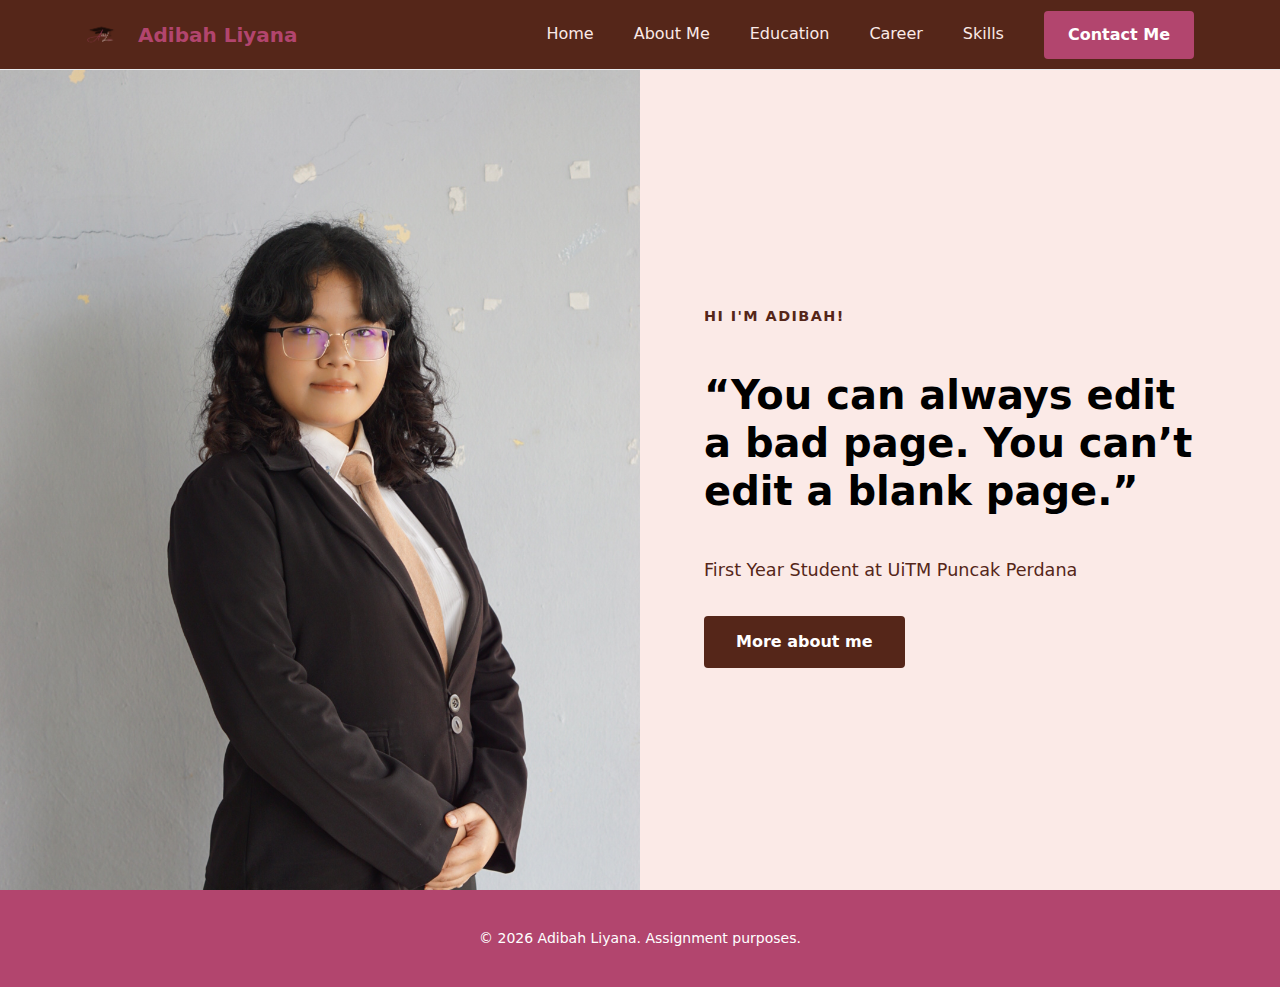
<file: index.html>
<!DOCTYPE html>
<html lang="en">
<head>
    <meta charset="UTF-8">
    <meta name="viewport" content="width=device-width, initial-scale=1.0">
    <title>Resume</title>
    <link rel="shortcut icon" href="picture/logo.png" type="image/x-icon">
    <link rel="stylesheet" type="text/css" href="style.css">
    <link rel="stylesheet" type="text/css" href="heroimage.css">
</head>
<body>

    <header class="navbar" role="banner">
        <div class="navbar__container">
            <a style="color: #B2456E;" href="index.html" class="navbar__brand">
                <img src="picture/logo.png" alt="Logo" class="navbar__logo">
                Adibah Liyana
            </a>
            
            <button class="navbar__toggle" 
                    id="navbarToggle" 
                    aria-label="Toggle navigation" 
                    aria-controls="navbarMenu" 
                    aria-expanded="false">
                <span class="bar"></span>
                <span class="bar"></span>
                <span class="bar"></span>
            </button>
            
            <nav id="navbarMenu" class="navbar__menu" role="navigation" aria-labelledby="navbarToggle">
                <ul class="navbar__list">
                    <li class="navbar__item"><a href="index.html" class="navbar__link">Home</a></li>
                    <li class="navbar__item"><a href="aboutme.html" class="navbar__link">About Me</a></li>
                    <li class="navbar__item"><a href="education.html" class="navbar__link">Education</a></li>
                    <li class="navbar__item"><a href="career.html" class="navbar__link">Career</a></li>
                    <li class="navbar__item"><a href="skills.html" class="navbar__link">Skills</a></li>
                    <li class="navbar__item navbar__item--cta">
                        <a href="contactme.html" class="navbar__link navbar__link--cta">Contact Me</a>
                    </li>
                </ul>
            </nav>
        </div>
    </header>

    <!--hero section-->
    <section class="split-bio-hero">
        <div class="split-bio-hero-image" role="img" aria-label="A professional headshot of Adibah Liyana.">
            <!-- Background image is set in CSS -->
        </div>
        <div class="split-bio-hero-content">
            <p class="split-bio-hero-greeting">HI I'M ADIBAH!</p>
            <h1 class="split-bio-hero-title">“You can always edit a bad page. You can’t edit a blank page.”</h1>
            <p class="split-bio-hero-bio">
                First Year Student at UiTM Puncak Perdana
            </p>
            <a href="aboutme.html" role="button" class="split-bio-hero-cta">More about me</a>
        </div>
    </section>

    <main>
        <div class="footer-form__bottom">
            <p>&copy; 2026 Adibah Liyana. Assignment purposes.</p>
        </div>
    </main>

    <script>
        document.addEventListener('DOMContentLoaded', function () {
            const navbarToggle = document.getElementById('navbarToggle');
            const navbarMenu = document.getElementById('navbarMenu');

            if (navbarToggle && navbarMenu) {
                navbarToggle.addEventListener('click', function () {
                    navbarToggle.classList.toggle('is-active');
                    navbarMenu.classList.toggle('is-active');

                    const isExpanded = navbarToggle.getAttribute('aria-expanded') === 'true';
                    navbarToggle.setAttribute('aria-expanded', !isExpanded);
                });
            }
        });
    </script>
</body>
</html>
</file>
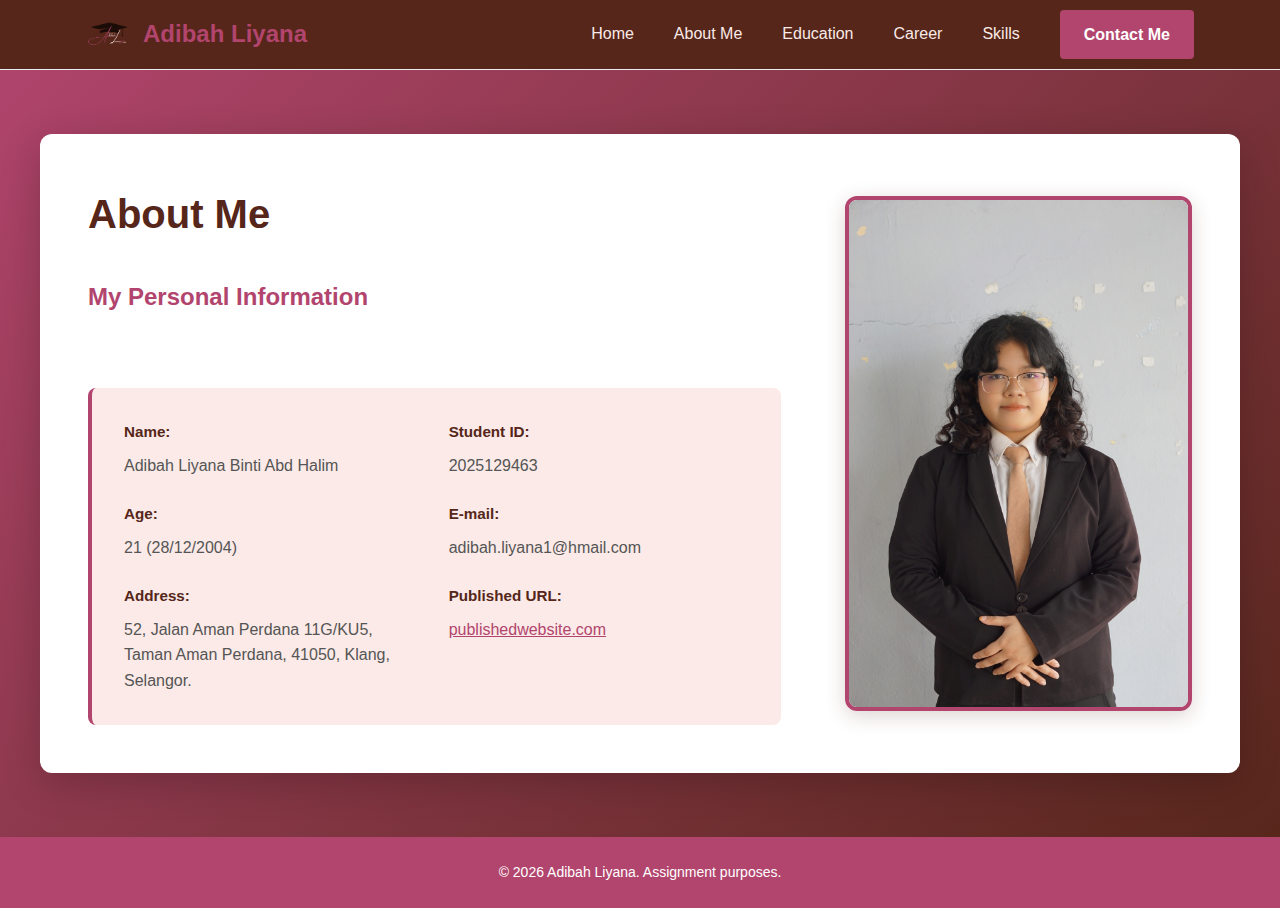
<file: aboutme.html>
<!DOCTYPE html>
<html lang="en">
<head>
    <meta charset="UTF-8">
    <meta name="viewport" content="width=device-width, initial-scale=1.0">
    <title>About Me - Adibah Liyana</title>
    <link rel="shortcut icon" href="picture/logo.png" type="image/x-icon">
    <link rel="stylesheet" type="text/css" href="style.css">
    <link rel="stylesheet" type="text/css" href="aboutme.css">
</head>
<body>

    <header class="navbar" role="banner">
        <div class="navbar__container">
            <a style="color: #B2456E;" href="index.html" class="navbar__brand">
                <img src="picture/logo.png" alt="Logo" class="navbar__logo">
                Adibah Liyana
            </a>
            
            <button class="navbar__toggle" 
                    id="navbarToggle" 
                    aria-label="Toggle navigation" 
                    aria-controls="navbarMenu" 
                    aria-expanded="false">
                <span class="bar"></span>
                <span class="bar"></span>
                <span class="bar"></span>
            </button>
            
            <nav id="navbarMenu" class="navbar__menu" role="navigation" aria-labelledby="navbarToggle">
                <ul class="navbar__list">
                    <li class="navbar__item"><a href="index.html" class="navbar__link">Home</a></li>
                    <li class="navbar__item"><a href="aboutme.html" class="navbar__link">About Me</a></li>
                    <li class="navbar__item"><a href="education.html" class="navbar__link">Education</a></li>
                    <li class="navbar__item"><a href="career.html" class="navbar__link">Career</a></li>
                    <li class="navbar__item"><a href="skills.html" class="navbar__link">Skills</a></li>
                    <li class="navbar__item navbar__item--cta">
                        <a href="contactme.html" class="navbar__link navbar__link--cta">Contact Me</a>
                    </li>
                </ul>
            </nav>
        </div>
    </header>

    <main class="about-section">
        <div class="about-container">
            <div class="about-content">
                <h1 class="about-title">About Me</h1>
                <h2 class="about-subtitle">My Personal Information</h2>

                <div class="about-info-grid">
                    <div class="info-item">
                        <span class="info-label">Name:</span>
                        <span class="info-value">Adibah Liyana Binti Abd Halim</span>
                    </div>
                    <div class="info-item">
                        <span class="info-label">Student ID:</span>
                        <span class="info-value">2025129463</span>
                    </div>
                    <div class="info-item">
                        <span class="info-label">Age:</span>
                        <span class="info-value">21 (28/12/2004)</span>
                    </div>
                    <div class="info-item">
                        <span class="info-label">E-mail:</span>
                        <span class="info-value">adibah.liyana1@hmail.com</span>
                    </div>
                    <div class="info-item">
                        <span class="info-label">Address:</span>
                        <span class="info-value">52, Jalan Aman Perdana 11G/KU5, Taman Aman Perdana, 41050, Klang, Selangor.</span>
                    </div>
                    <div class="info-item">
                        <span class="info-label">Published URL:</span>
                        <span class="info-value"><a href="https://dibdibdeeb.github.io/Resume-IMS458/index.html" target="_blank">publishedwebsite.com</a></span>
                    </div>
                </div>
            </div>

            <div class="about-image">
                <img src="picture/profile_2.JPG" alt="Adibah Liyana">
            </div>
        </div>
    </main>

    <footer>
        <div class="footer-form__bottom">
            <p>&copy; 2026 Adibah Liyana. Assignment purposes.</p>
        </div>
    </footer>

    <script>
        document.addEventListener('DOMContentLoaded', function () {
            const navbarToggle = document.getElementById('navbarToggle');
            const navbarMenu = document.getElementById('navbarMenu');

            if (navbarToggle && navbarMenu) {
                navbarToggle.addEventListener('click', function () {
                    navbarToggle.classList.toggle('is-active');
                    navbarMenu.classList.toggle('is-active');

                    const isExpanded = navbarToggle.getAttribute('aria-expanded') === 'true';
                    navbarToggle.setAttribute('aria-expanded', !isExpanded);
                });
            }
        });
    </script>
</body>

</html>
</file>
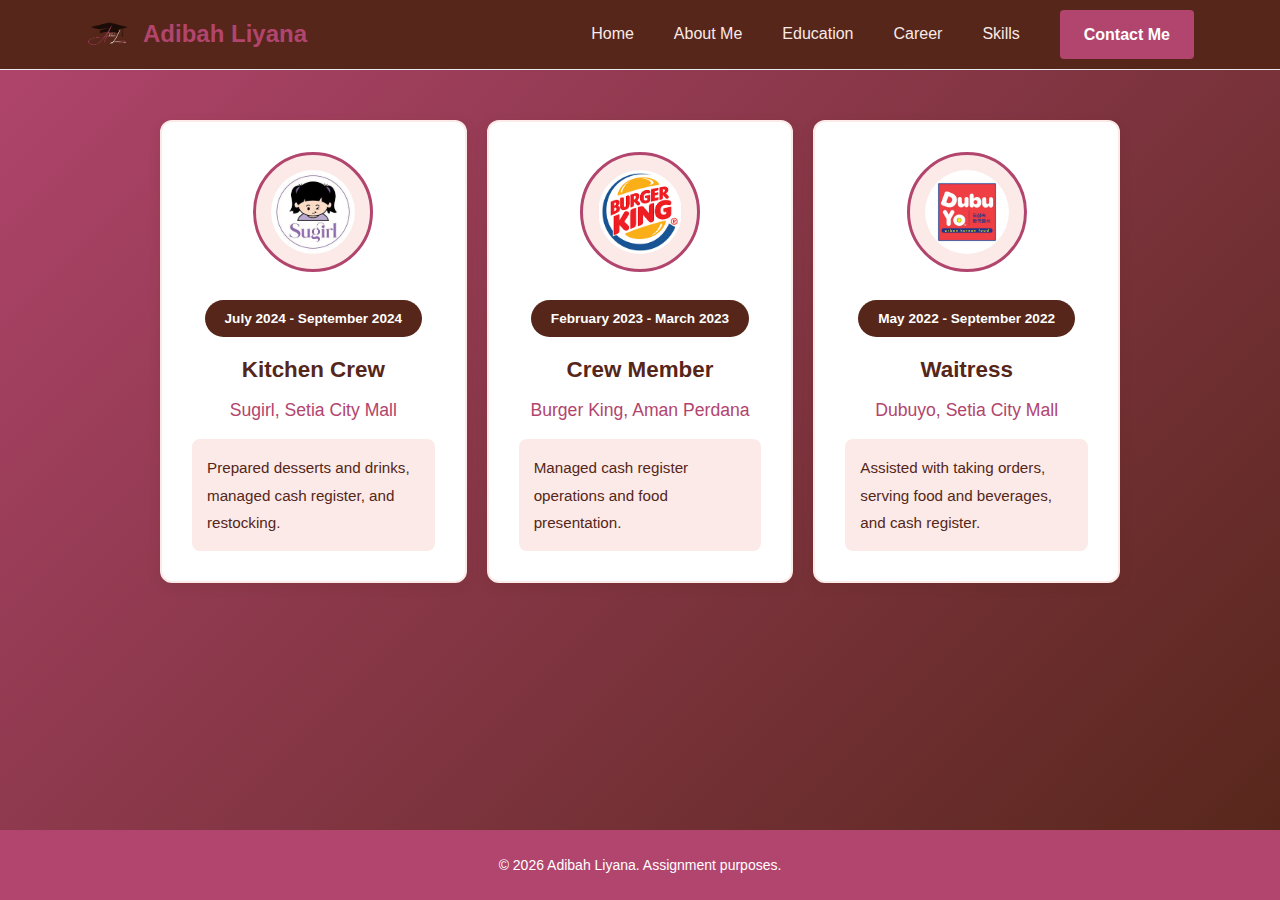
<file: career.html>
<!DOCTYPE html>
<html lang="en">
<head>
    <meta charset="UTF-8">
    <meta name="viewport" content="width=device-width, initial-scale=1.0">
    <title>About Me - Adibah Liyana</title>
    <link rel="shortcut icon" href="picture/logo.png" type="image/x-icon">
    <link rel="stylesheet" type="text/css" href="style.css">
    <link rel="stylesheet" type="text/css" href="aboutme.css">
</head>
<body>

    <header class="navbar" role="banner">
        <div class="navbar__container">
            <a style="color: #B2456E;" href="index.html" class="navbar__brand">
                <img src="picture/logo.png" alt="Logo" class="navbar__logo">
                Adibah Liyana
            </a>

            <button class="navbar__toggle" 
                    id="navbarToggle" 
                    aria-label="Toggle navigation" 
                    aria-controls="navbarMenu" 
                    aria-expanded="false">
                <span class="bar"></span>
                <span class="bar"></span>
                <span class="bar"></span>
            </button>
            
            <nav id="navbarMenu" class="navbar__menu" role="navigation" aria-labelledby="navbarToggle">
                <ul class="navbar__list">
                 <li class="navbar__item"><p><a href="index.html" class="navbar__link">Home</a></p></li>
                    <li class="navbar__item"><p><a href="aboutme.html" class="navbar__link">About Me</a></p></li>
                    <li class="navbar__item"><a href="education.html" class="navbar__link">Education</a></li>
                    <li class="navbar__item"><a href="career.html" class="navbar__link">Career</a></li>
                    <li class="navbar__item"><a href="skills.html" class="navbar__link">Skills</a></li>
                    <li class="navbar__item navbar__item--cta">
                        <a href="contactme.html" class="navbar__link navbar__link--cta">Contact Me</a>
                    </li>
                </ul>
            </nav>
        </div>
    </header>

     <link rel="stylesheet" href="career.css">
</head>

    <div class="resume-container">

        <!-- Work Experience Cards -->
        <div class="experience-grid">
            <div class="experience-card">
                <img src="picture/sugirl.jpg" alt="Sugirl Logo" class="company-logo">
                <div class="date">July 2024 - September 2024</div>
                <h3 class="position">Kitchen Crew</h3>
                <p class="company">Sugirl, Setia City Mall</p>
                <div class="job-scope">
                    Prepared desserts and drinks, managed cash register, and restocking.
                </div>
            </div>

            <div class="experience-card">
                <img src="picture/burger king.png" alt="Burger King Logo" class="company-logo">
                <div class="date">February 2023 - March 2023</div>
                <h3 class="position">Crew Member</h3>
                <p class="company">Burger King, Aman Perdana</p>
                <div class="job-scope">
                    Managed cash register operations and food presentation.
                </div>
            </div>

            <div class="experience-card">
                <img src="picture/dubuyo.jpg" alt="Dubuyo Logo" class="company-logo">
                <div class="date">May 2022 - September 2022</div>
                <h3 class="position">Waitress</h3>
                <p class="company">Dubuyo, Setia City Mall</p>
                <div class="job-scope">
                    Assisted with taking orders, serving food and beverages, and cash register.
                </div>
            </div>
        </div>
    </div>
    
    <footer>
        <div class="footer-form__bottom">
            <p>&copy; 2026 Adibah Liyana. Assignment purposes.</p>
        </div>
    </footer>

    <script>
        document.addEventListener('DOMContentLoaded', function () {
            const navbarToggle = document.getElementById('navbarToggle');
            const navbarMenu = document.getElementById('navbarMenu');

            if (navbarToggle && navbarMenu) {
                navbarToggle.addEventListener('click', function () {
                    navbarToggle.classList.toggle('is-active');
                    navbarMenu.classList.toggle('is-active');

                    const isExpanded = navbarToggle.getAttribute('aria-expanded') === 'true';
                    navbarToggle.setAttribute('aria-expanded', !isExpanded);
                });
            }
        });
    </script>
</body>
</html>
</file>
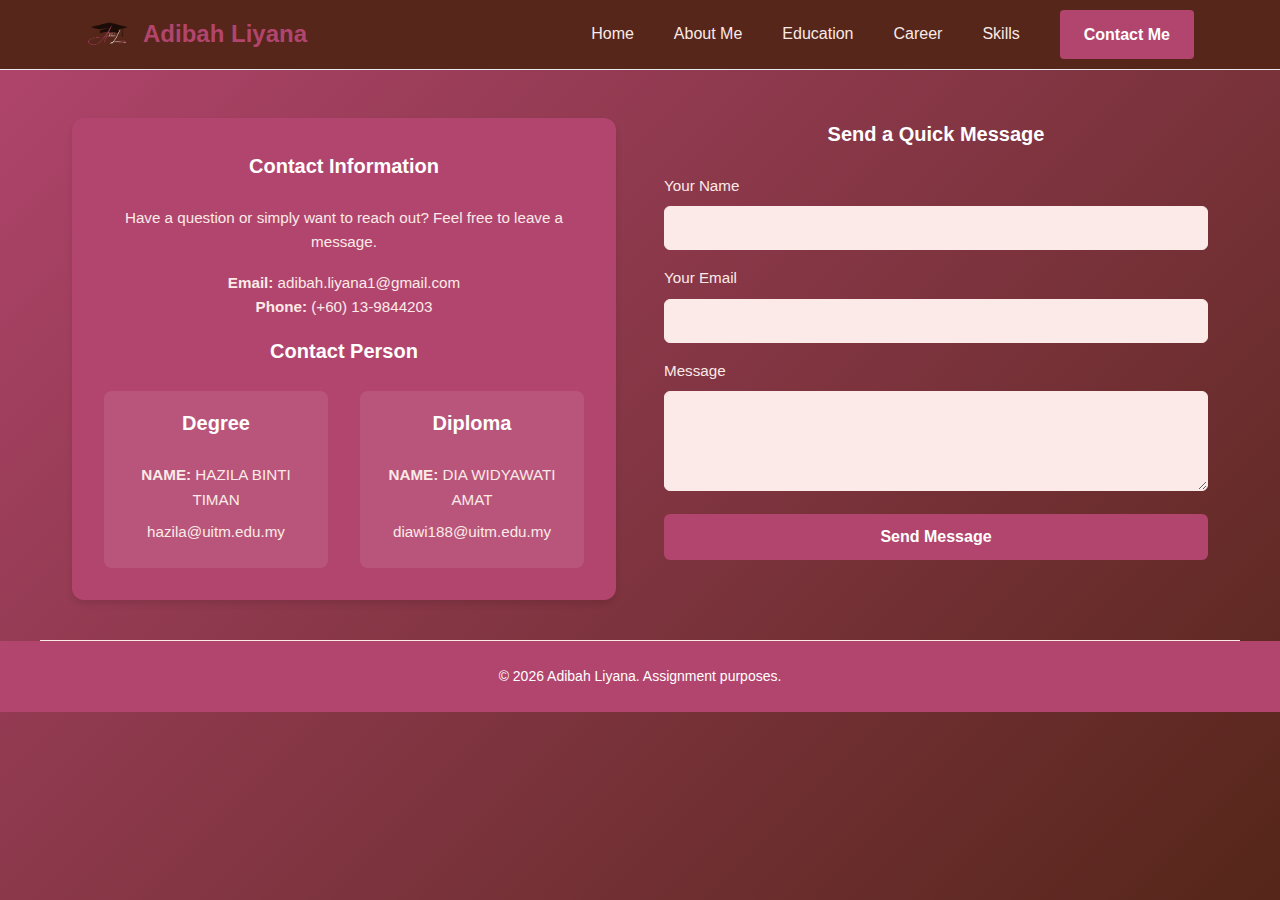
<file: contactme.html>
<!DOCTYPE html>
<html lang="en">
<head>
    <meta charset="UTF-8">
    <meta name="viewport" content="width=device-width, initial-scale=1.0">
    <title>About Me - Adibah Liyana</title>
    <link rel="shortcut icon" href="picture/logo.png" type="image/x-icon">
    <link rel="stylesheet" type="text/css" href="style.css">
    <link rel="stylesheet" type="text/css" href="aboutme.css">
</head>
<body>

    <header class="navbar" role="banner">
        <div class="navbar__container">
            <a style="color: #B2456E;" href="index.html" class="navbar__brand">
                <img src="picture/logo.png" alt="Logo" class="navbar__logo">
                Adibah Liyana
            </a>
            
            <button class="navbar__toggle" 
                    id="navbarToggle" 
                    aria-label="Toggle navigation" 
                    aria-controls="navbarMenu" 
                    aria-expanded="false">
                <span class="bar"></span>
                <span class="bar"></span>
                <span class="bar"></span>
            </button>
            
            <nav id="navbarMenu" class="navbar__menu" role="navigation" aria-labelledby="navbarToggle">
                <ul class="navbar__list">
                   <li class="navbar__item"><p><a href="index.html" class="navbar__link">Home</a></p></li>
                    <li class="navbar__item"><p><a href="aboutme.html" class="navbar__link">About Me</a></p></li>
                    <li class="navbar__item"><a href="education.html" class="navbar__link">Education</a></li>
                    <li class="navbar__item"><a href="career.html" class="navbar__link">Career</a></li>
                    <li class="navbar__item"><a href="skills.html" class="navbar__link">Skills</a></li>
                    <li class="navbar__item navbar__item--cta">
                        <a href="contactme.html" class="navbar__link navbar__link--cta">Contact Me</a>
                    </li>
                </ul>
            </nav>
        </div>
    </header>


    <head>
<link rel="stylesheet" type="text/css" href="contactme.css">
</head>
    <body>

   <footer class="footer-form" role="contentinfo">
    <div class="container">
        <div class="footer-form__main">
            <div class="footer-form__info">
                <h3>Contact Information</h3>
                <p>
                    Have a question or simply want to reach out? Feel free to leave a message.
                </p>
                <p>
                    <strong>Email:</strong> <a href="mailto:adibah.liyana1@gmail.com">adibah.liyana1@gmail.com</a><br>
                    <strong>Phone:</strong> <a href="tel:+60139844203">(+60) 13-9844203</a>
                </p>
                
                <h3>Contact Person</h3>
                <div class="footer-form__contact-person">
                    <div class="contact-item">
                        <h3>Degree</h3>
                        <p><strong>NAME:</strong> HAZILA BINTI TIMAN</p>
                        <p>hazila@uitm.edu.my</p> 
                    </div>
                    <div class="contact-item">
                        <h3>Diploma</h3>
                        <p><strong>NAME:</strong> DIA WIDYAWATI AMAT</p>
                        <p>diawi188@uitm.edu.my</p>
                    </div>
                </div>
            </div>
              
            <div class="footer-form__form-section">
                <h3>Send a Quick Message</h3>
                <form class="footer-form__form" action="#" method="POST">
                    <div class="form-group">
                        <label for="footer-name">Your Name</label>
                        <input type="text" id="footer-name" name="name" class="form-control" required>
                    </div>
                    <div class="form-group">
                        <label for="footer-email">Your Email</label>
                        <input type="email" id="footer-email" name="email" class="form-control" required>
                    </div>
                    <div class="form-group">
                        <label for="footer-message">Message</label>
                        <textarea id="footer-message" name="message" class="form-control" required></textarea>
                    </div>
                    <button type="submit" class="footer-form__submit-button">Send Message</button>
                </form>
            </div>
        </div>
        
        <footer>
        <div class="footer-form__bottom">
            <p>&copy; 2026 Adibah Liyana. Assignment purposes.</p>
        </div>
    </footer>

 <script>
        // A small, accessible script to toggle the mobile menu.
        document.addEventListener('DOMContentLoaded', function () {
            const navbarToggle = document.getElementById('navbarToggle');
            const navbarMenu = document.getElementById('navbarMenu');

            if (navbarToggle && navbarMenu) {
                navbarToggle.addEventListener('click', function () {
                    // Toggle the .is-active class on both the toggle and the menu
                    navbarToggle.classList.toggle('is-active');
                    navbarMenu.classList.toggle('is-active');

                    // Update the aria-expanded attribute
                    const isExpanded = navbarToggle.getAttribute('aria-expanded') === 'true';
                    navbarToggle.setAttribute('aria-expanded', !isExpanded);
                });
            }
        });
    </script>

</body>
</html>
</file>
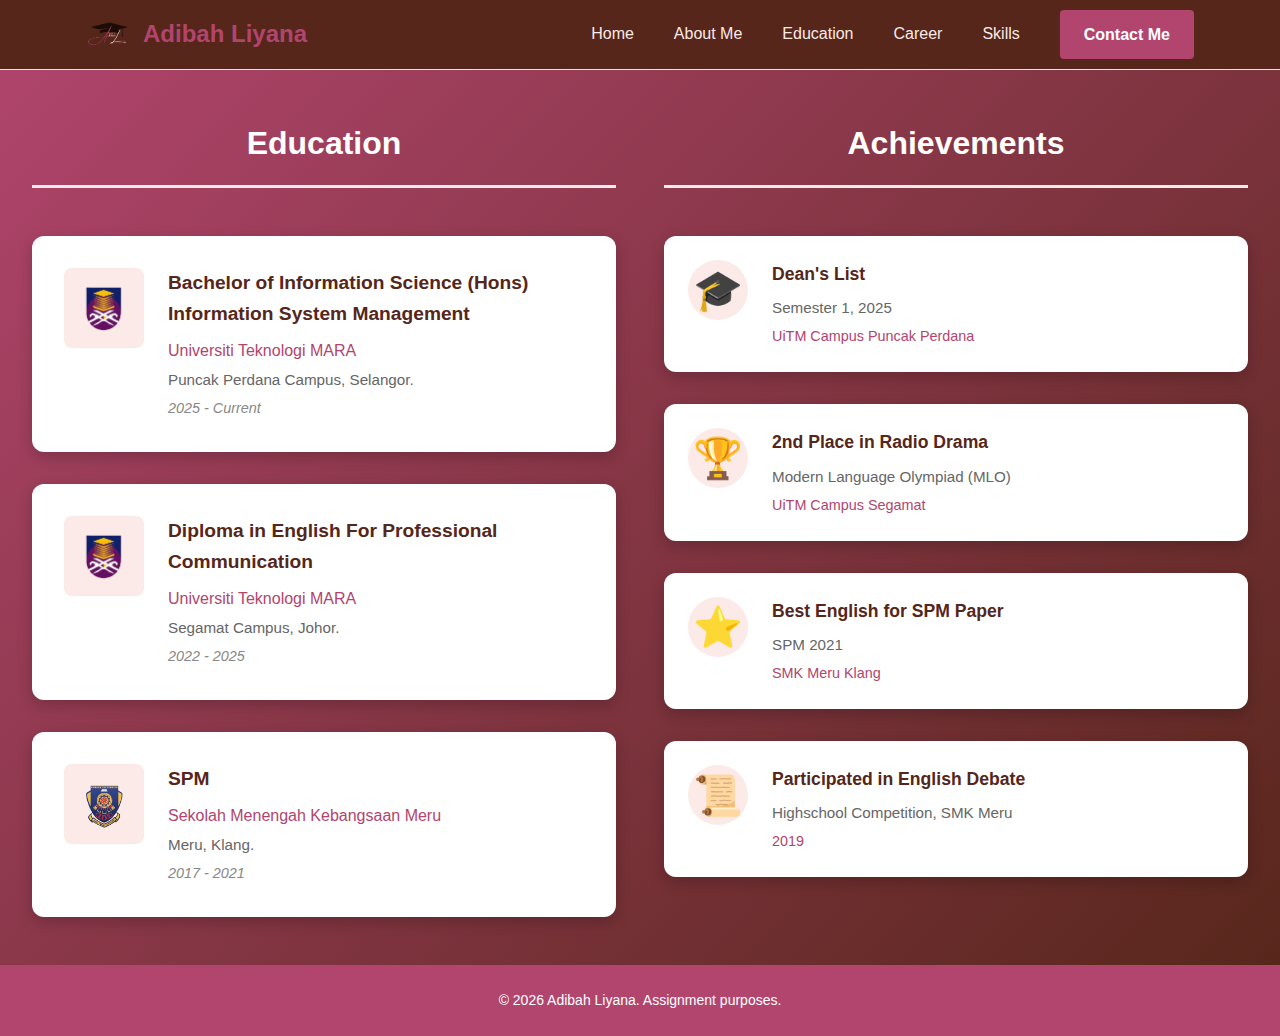
<file: education.html>
<!DOCTYPE html>
<html lang="en">
<head>
    <meta charset="UTF-8">
    <meta name="viewport" content="width=device-width, initial-scale=1.0">
    <title>Education - Adibah Liyana</title>
    <link rel="shortcut icon" href="picture/logo.png" type="image/x-icon">
    <link rel="stylesheet" type="text/css" href="style.css">
    <link rel="stylesheet" type="text/css" href="education.css">
</head>
<body>

    <header class="navbar" role="banner">
        <div class="navbar__container">
            <a style="color: #B2456E;" href="index.html" class="navbar__brand">
                <img src="picture/logo.png" alt="Logo" class="navbar__logo">
                Adibah Liyana
            </a>
            
            <button class="navbar__toggle" 
                    id="navbarToggle" 
                    aria-label="Toggle navigation" 
                    aria-controls="navbarMenu" 
                    aria-expanded="false">
                <span class="bar"></span>
                <span class="bar"></span>
                <span class="bar"></span>
            </button>
            
            <nav id="navbarMenu" class="navbar__menu" role="navigation" aria-labelledby="navbarToggle">
                <ul class="navbar__list">
                    <li class="navbar__item"><a href="index.html" class="navbar__link">Home</a></li>
                    <li class="navbar__item"><a href="aboutme.html" class="navbar__link">About Me</a></li>
                    <li class="navbar__item"><a href="education.html" class="navbar__link">Education</a></li>
                    <li class="navbar__item"><a href="career.html" class="navbar__link">Career</a></li>
                    <li class="navbar__item"><a href="skills.html" class="navbar__link">Skills</a></li>
                    <li class="navbar__item navbar__item--cta">
                        <a href="contactme.html" class="navbar__link navbar__link--cta">Contact Me</a>
                    </li>
                </ul>
            </nav>
        </div>
    </header>

    <main class="education-section">
        <div class="education-container">
            <div class="education-column">
                <h2 class="section-title">Education</h2>
                
                <div class="education-card">
                    <div class="edu-logo">
                        <img src="picture/uitm.png" alt="UiTM Logo">
                    </div>
                    <div class="edu-content">
                        <h3 class="edu-title">Bachelor of Information Science (Hons) Information System Management</h3>
                        <p class="edu-institution">Universiti Teknologi MARA</p>
                        <p class="edu-location">Puncak Perdana Campus, Selangor.</p>
                        <p class="edu-year">2025 - Current</p>
                    </div>
                </div>

                <div class="education-card">
                    <div class="edu-logo">
                        <img src="picture/uitm.png" alt="Kawangan Johor Logo">
                    </div>
                    <div class="edu-content">
                        <h3 class="edu-title">Diploma in English For Professional Communication</h3>
                        <p class="edu-institution">Universiti Teknologi MARA</p>
                        <p class="edu-location"> Segamat Campus, Johor.</p>
                        <p class="edu-year">2022 - 2025</p>
                    </div>
                </div>

                <div class="education-card">
                    <div class="edu-logo">
                        <img src="picture/smk meru.png" alt="School Logo">
                    </div>
                    <div class="edu-content">
                        <h3 class="edu-title">SPM</h3>
                        <p class="edu-institution">Sekolah Menengah Kebangsaan Meru</p>
                        <p class="edu-location">Meru, Klang.</p>
                        <p class="edu-year">2017 - 2021</p>
                    </div>
                </div>
            </div>

            <div class="achievements-column">
                <h2 class="section-title">Achievements</h2>
                
                <div class="achievement-card">
                    <div class="achievement-icon">🎓</div>
                    <div class="achievement-content">
                        <h3 class="achievement-title">Dean's List</h3>
                        <p class="achievement-desc">Semester 1, 2025</p>
                        <p class="achievement-institution">UiTM Campus Puncak Perdana</p>
                    </div>
                </div>

                <div class="achievement-card">
                    <div class="achievement-icon">🏆</div>
                    <div class="achievement-content">
                        <h3 class="achievement-title">2nd Place in Radio Drama</h3>
                        <p class="achievement-desc">Modern Language Olympiad (MLO)</p>
                        <p class="achievement-institution">UiTM Campus Segamat</p>
                    </div>
                </div>

                <div class="achievement-card">
                    <div class="achievement-icon">⭐</div>
                    <div class="achievement-content">
                        <h3 class="achievement-title">Best English for SPM Paper</h3>
                        <p class="achievement-desc">SPM 2021</p>
                        <p class="achievement-institution">SMK Meru Klang</p>
                    </div>
                </div>

                <div class="achievement-card">
                    <div class="achievement-icon">📜</div>
                    <div class="achievement-content">
                        <h3 class="achievement-title">Participated in English Debate</h3>
                        <p class="achievement-desc">Highschool Competition, SMK Meru</p>
                        <p class="achievement-institution">2019</p>
                    </div>
                </div>
            </div>
        </div>
    </main>

    <footer>
        <div class="footer-form__bottom">
            <p>&copy; 2026 Adibah Liyana. Assignment purposes.</p>
        </div>
    </footer>

    <script>
        document.addEventListener('DOMContentLoaded', function () {
            const navbarToggle = document.getElementById('navbarToggle');
            const navbarMenu = document.getElementById('navbarMenu');

            if (navbarToggle && navbarMenu) {
                navbarToggle.addEventListener('click', function () {
                    navbarToggle.classList.toggle('is-active');
                    navbarMenu.classList.toggle('is-active');

                    const isExpanded = navbarToggle.getAttribute('aria-expanded') === 'true';
                    navbarToggle.setAttribute('aria-expanded', !isExpanded);
                });
            }
        });
    </script>
</body>
</html>
</file>
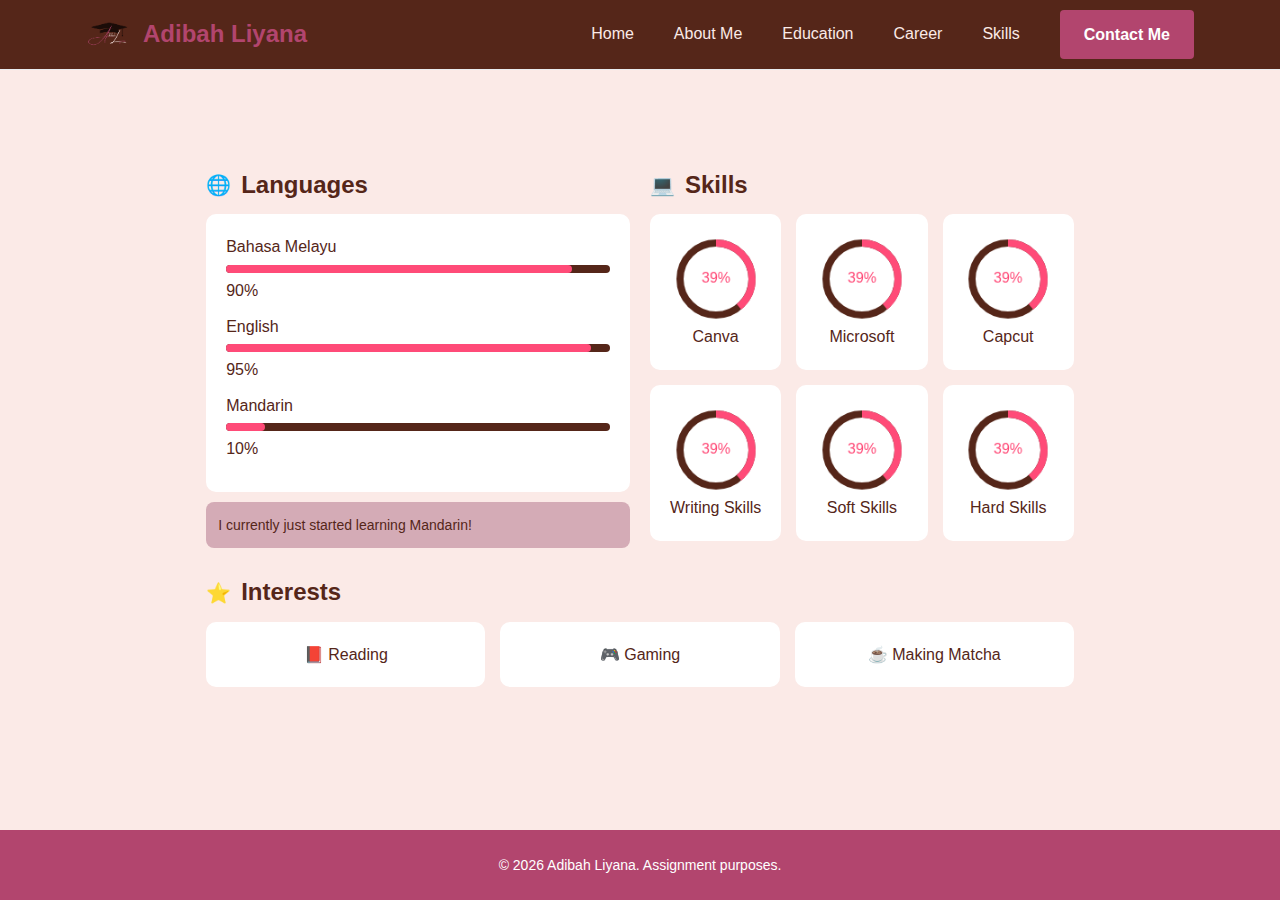
<file: skills.html>
<!DOCTYPE html>
<html lang="en">
<head>
    <meta charset="UTF-8">
    <meta name="viewport" content="width=device-width, initial-scale=1.0">
    <title>About Me - Adibah Liyana</title>
    <link rel="shortcut icon" href="picture/logo.png" type="image/x-icon">
    <link rel="stylesheet" type="text/css" href="style.css">
    <link rel="stylesheet" type="text/css" href="aboutme.css">
</head>
<body>

    <header class="navbar" role="banner">
        <div class="navbar__container">
            <a style="color: #B2456E;" href="index.html" class="navbar__brand">
                <img src="picture/logo.png" alt="Logo" class="navbar__logo">
                Adibah Liyana
            </a>

            <button class="navbar__toggle" 
                    id="navbarToggle" 
                    aria-label="Toggle navigation" 
                    aria-controls="navbarMenu" 
                    aria-expanded="false">
                <span class="bar"></span>
                <span class="bar"></span>
                <span class="bar"></span>
            </button>
            
            <nav id="navbarMenu" class="navbar__menu" role="navigation" aria-labelledby="navbarToggle">
                <ul class="navbar__list">
                    <li class="navbar__item"><p><a href="index.html" class="navbar__link">Home</a></p></li>
                    <li class="navbar__item"><p><a href="aboutme.html" class="navbar__link">About Me</a></p></li>
                    <li class="navbar__item"><a href="education.html" class="navbar__link">Education</a></li>
                    <li class="navbar__item"><a href="career.html" class="navbar__link">Career</a></li>
                    <li class="navbar__item"><a href="skills.html" class="navbar__link">Skills</a></li>
                    <li class="navbar__item navbar__item--cta">
                        <a href="contactme.html" class="navbar__link navbar__link--cta">Contact Me</a>
                    </li>
                </ul>
            </nav>
        </div>
    </header>
 

  <link rel="stylesheet" href="skill.css">



<section class="dashboard">

  <!-- TWO COLUMN WRAPPER -->
  <div class="grid-two">

    <!-- LANGUAGES (LEFT) -->
    <div>
      <div class="section-header">
        <span class="icon">🌐</span>
        <h2>Languages</h2>
      </div>

      <div class="card">
        <div class="bar"><span>Bahasa Melayu</span><div class="track"><div class="fill" style="width:90%"></div></div><p>90%</p></div>
        <div class="bar"><span>English</span><div class="track"><div class="fill" style="width:95%"></div></div><p>95%</p></div>
        <div class="bar"><span>Mandarin</span><div class="track"><div class="fill" style="width:10%"></div></div><p>10%</p></div>
      </div>

      <div class="note">I currently just started learning Mandarin!</div>
    </div>

    <!-- SOFTWARE (RIGHT) -->
    <div>
      <div class="section-header">
        <span class="icon">💻</span>
        <h2>Skills</h2>
      </div>

      <div class="software-grid">
        <div class="soft" data-info="Creating poster and designs"><canvas data-percent="80"></canvas><p>Canva</p></div>
        <div class="soft" data-info="Word, Excel, Powerpoint"><canvas data-percent="70"></canvas><p>Microsoft</p></div>
        <div class="soft" data-info="Editing Videos"><canvas data-percent="50"></canvas><p>Capcut</p></div>
        <div class="soft" data-info="Research, E-mail, etc."><canvas data-percent="65"></canvas><p>Writing Skills</p></div>
        <div class="soft" data-info="Organisation, Teamwork, Decision- making"><canvas data-percent="60"></canvas><p>Soft Skills</p></div>
        <div class="soft" data-info="Presentation, Designing, Software Knowledge"><canvas data-percent="50"></canvas><p>Hard Skills</p></div>
      </div>
    </div>
  </div>

  <!-- INTERESTS -->
  <div class="section-header">
    <span class="icon">⭐</span>
    <h2>Interests</h2>
  </div>

  <div class="interest-grid">
    <div>📕 Reading</div>
    <div>🎮 Gaming</div>
    <div>☕ Making Matcha</div>
  </div>

 
<script src="skill.js"></script>

</section>

   <footer>
        <div class="footer-form__bottom">
            <p>&copy; 2026 Adibah Liyana. Assignment purposes.</p>
        </div>
    </footer>

    <script>
        // A small, accessible script to toggle the mobile menu.
        document.addEventListener('DOMContentLoaded', function () {
            const navbarToggle = document.getElementById('navbarToggle');
            const navbarMenu = document.getElementById('navbarMenu');

            if (navbarToggle && navbarMenu) {
                navbarToggle.addEventListener('click', function () {
                    // Toggle the .is-active class on both the toggle and the menu
                    navbarToggle.classList.toggle('is-active');
                    navbarMenu.classList.toggle('is-active');

                    // Update the aria-expanded attribute
                    const isExpanded = navbarToggle.getAttribute('aria-expanded') === 'true';
                    navbarToggle.setAttribute('aria-expanded', !isExpanded);
                });
            }
        });
    </script>
    </body>

</html>
</file>
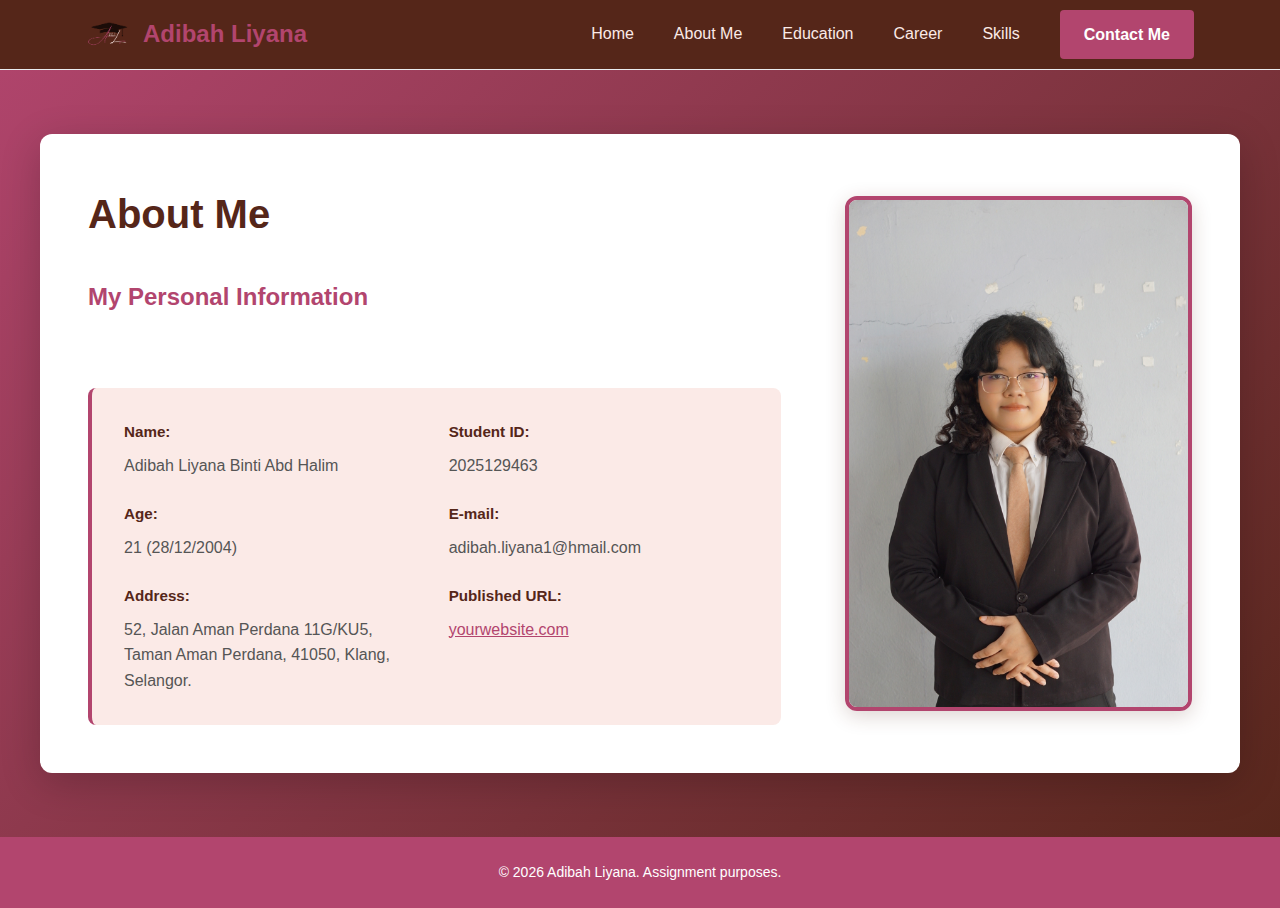
<file: E RESUME/aboutme.html>
<!DOCTYPE html>
<html lang="en">
<head>
    <meta charset="UTF-8">
    <meta name="viewport" content="width=device-width, initial-scale=1.0">
    <title>About Me - Adibah Liyana</title>
    <link rel="shortcut icon" href="picture/logo.png" type="image/x-icon">
    <link rel="stylesheet" type="text/css" href="style.css">
    <link rel="stylesheet" type="text/css" href="aboutme.css">
</head>
<body>

    <header class="navbar" role="banner">
        <div class="navbar__container">
            <a style="color: #B2456E;" href="index.html" class="navbar__brand">
                <img src="picture/logo.png" alt="Logo" class="navbar__logo">
                Adibah Liyana
            </a>
            
            <button class="navbar__toggle" 
                    id="navbarToggle" 
                    aria-label="Toggle navigation" 
                    aria-controls="navbarMenu" 
                    aria-expanded="false">
                <span class="bar"></span>
                <span class="bar"></span>
                <span class="bar"></span>
            </button>
            
            <nav id="navbarMenu" class="navbar__menu" role="navigation" aria-labelledby="navbarToggle">
                <ul class="navbar__list">
                    <li class="navbar__item"><a href="index.html" class="navbar__link">Home</a></li>
                    <li class="navbar__item"><a href="aboutme.html" class="navbar__link">About Me</a></li>
                    <li class="navbar__item"><a href="education.html" class="navbar__link">Education</a></li>
                    <li class="navbar__item"><a href="career.html" class="navbar__link">Career</a></li>
                    <li class="navbar__item"><a href="skills.html" class="navbar__link">Skills</a></li>
                    <li class="navbar__item navbar__item--cta">
                        <a href="contactme.html" class="navbar__link navbar__link--cta">Contact Me</a>
                    </li>
                </ul>
            </nav>
        </div>
    </header>

    <main class="about-section">
        <div class="about-container">
            <div class="about-content">
                <h1 class="about-title">About Me</h1>
                <h2 class="about-subtitle">My Personal Information</h2>

                <div class="about-info-grid">
                    <div class="info-item">
                        <span class="info-label">Name:</span>
                        <span class="info-value">Adibah Liyana Binti Abd Halim</span>
                    </div>
                    <div class="info-item">
                        <span class="info-label">Student ID:</span>
                        <span class="info-value">2025129463</span>
                    </div>
                    <div class="info-item">
                        <span class="info-label">Age:</span>
                        <span class="info-value">21 (28/12/2004)</span>
                    </div>
                    <div class="info-item">
                        <span class="info-label">E-mail:</span>
                        <span class="info-value">adibah.liyana1@hmail.com</span>
                    </div>
                    <div class="info-item">
                        <span class="info-label">Address:</span>
                        <span class="info-value">52, Jalan Aman Perdana 11G/KU5, Taman Aman Perdana, 41050, Klang, Selangor.</span>
                    </div>
                    <div class="info-item">
                        <span class="info-label">Published URL:</span>
                        <span class="info-value"><a href="https://yourwebsite.com" target="_blank">yourwebsite.com</a></span>
                    </div>
                </div>
            </div>

            <div class="about-image">
                <img src="picture/profile_2.JPG" alt="Adibah Liyana">
            </div>
        </div>
    </main>

    <footer>
        <div class="footer-form__bottom">
            <p>&copy; 2026 Adibah Liyana. Assignment purposes.</p>
        </div>
    </footer>

    <script>
        document.addEventListener('DOMContentLoaded', function () {
            const navbarToggle = document.getElementById('navbarToggle');
            const navbarMenu = document.getElementById('navbarMenu');

            if (navbarToggle && navbarMenu) {
                navbarToggle.addEventListener('click', function () {
                    navbarToggle.classList.toggle('is-active');
                    navbarMenu.classList.toggle('is-active');

                    const isExpanded = navbarToggle.getAttribute('aria-expanded') === 'true';
                    navbarToggle.setAttribute('aria-expanded', !isExpanded);
                });
            }
        });
    </script>
</body>
</html>
</file>
<file: style.css>
:root {
    --color-background: #552619;
    --color-foreground: #f8f9fa;
    --color-text: #FBEAE7;
    --color-primary: #B2456E;
    --color-primary-hover: #FBEAE7;
    --color-border-subtle: #e9ecef;
    
    --font-family-sans-serif: system-ui, -apple-system, "Segoe UI", Roboto, "Helvetica Neue", Arial, sans-serif;
    --font-weight-normal: 400;
    --font-weight-bold: 700;

    --navbar-height: 70px;
    --navbar-padding: 1rem;
    --container-width: 1140px;

    --transition-speed: 0.2s;
}

*,
*::before,
*::after {
    box-sizing: border-box;
}

body {
    margin: 0;
    font-family: var(--font-family-sans-serif);
    font-size: 1rem;
    font-weight: var(--font-weight-normal);
    line-height: 1.5;
    color: var(--color-text);
    background-color: var(--color-background);
   
}

header {
    background-color: var(--color-background);
}

ul {
    list-style: none;
    margin: 0;
    padding: 0;
}

a {
    text-decoration: none;
    color: var(--color-text);
}

.navbar {
    height: var(--navbar-height);
    display: flex;
    align-items: center;
    border-bottom: 1px solid var(--color-border-subtle);
}

.navbar__container {
    display: flex;
    justify-content: space-between;
    align-items: center;
    width: 100%;
    max-width: var(--container-width);
    margin: 0 auto;
    padding: 0 var(--navbar-padding);
}

.navbar__brand {
    font-size: 1.5rem;
    font-weight: var(--font-weight-bold);
    display: flex;
    align-items: center;
    gap: 0.75rem;
}

.navbar__logo {
    width: 45px;
    height: 45px;
    object-fit: contain;
}

.navbar__toggle {
    display: block;
    padding: 0.5rem;
    border: none;
    background: transparent;
    cursor: pointer;
    z-index: 1001;
}

.navbar__toggle .bar {
    display: block;
    width: 25px;
    height: 3px;
    margin: 5px auto;
    background-color: var(--color-text);
    transition: all var(--transition-speed) ease-in-out;
}

.navbar__toggle.is-active .bar:nth-child(2) {
    opacity: 0;
}

.navbar__toggle.is-active .bar:nth-child(1) {
    transform: translateY(8px) rotate(45deg);
}

.navbar__toggle.is-active .bar:nth-child(3) {
    transform: translateY(-8px) rotate(-45deg);
}

.navbar__menu {
    display: none;
    flex-direction: column;
    width: 100%;
    position: absolute;
    top: var(--navbar-height);
    left: 0;
    background-color: var(--color-background);
    border-bottom: 1px solid var(--color-border-subtle);
    box-shadow: 0 4px 6px -1px rgba(0, 0, 0, 0.05);
    z-index: 1000;
}

.navbar__menu.is-active {
    display: flex;
}

.navbar__item {
    text-align: center;
    border-bottom: 1px solid var(--color-border-subtle);
}

.navbar__item:last-child {
    border-bottom: none;
}

.navbar__link {
    display: block;
    padding: 1.5rem;
    transition: background-color var(--transition-speed) ease;
}

.navbar__link:hover,
.navbar__link:focus {
    background-color: var(--color-foreground);
}

.navbar__link--cta {
    color: var(--color-primary);
    font-weight: var(--font-weight-bold);
}

:is(.navbar__toggle, .navbar__link):focus-visible {
    outline: 2px solid var(--color-primary);
    outline-offset: 2px;
    border-radius: 2px;
}

@media (min-width: 768px) {
    .navbar__toggle {
        display: none;
    }

    .navbar__menu {
        display: flex; 
        align-items: center;
        position: static;
        width: auto;
        background-color: transparent;
        border: none;
        box-shadow: none;
    }

    .navbar__list {
        display: flex;
        align-items: center;
    }

    .navbar__item {
        border: none;
        margin-left: 0.5rem;
    }
    
    .navbar__link {
        padding: 0.5rem 1rem;
        border-radius: 4px;
        border-bottom: 2px solid transparent; 
    }

    .navbar__link:not(.navbar__link--cta):hover,
    .navbar__link:not(.navbar__link--cta):focus {
        background-color: transparent;
        border-bottom-color: var(--color-primary);
        color: var(--color-text);
    }
    
    .navbar__item--cta {
        margin-left: 1.5rem;
    }
    
    .navbar__link--cta {
        color: #fff;
        background-color: var(--color-primary);
        padding: 0.75rem 1.5rem;
        transition: background-color var(--transition-speed) ease;
        border-bottom: none;
    }

    .navbar__link--cta:hover,
    .navbar__link--cta:focus {
        background-color: var(--color-primary-hover);
        border-bottom: none;
    }
}

.footer-form__bottom {
    background-color: #B2456E;
    padding: 1.5rem;
    display: flex;
    flex-direction: column;
    align-items: center;
    gap: 1.5rem;
    text-align: center;
    font-size: 0.875rem;
    color: white;
}

footer {
    margin-top: auto;
}
</file>
<file: heroimage.css>
.split-bio-hero {
    display: grid;
    grid-template-columns: 1fr 1fr;
    min-height: calc(100vh - 80px); 
    align-items: center;
    background-color: #FBEAE7;
}

.split-bio-hero-image {
    height: 100%;
    background-image: url('picture/profile.JPG'); 
    background-size: cover;
    background-position: center;
    background-repeat: no-repeat;
}

.split-bio-hero-content {
    padding: 3rem 4rem;
    display: flex;
    flex-direction: column;
    justify-content: center;
    align-items: flex-start;
}

.split-bio-hero-greeting {
    font-size: 0.9rem;
    font-weight: 600;
    letter-spacing: 0.1em;
    color: #552619;
    margin-bottom: 1rem;
}

.split-bio-hero-title {
    font-size: 2.5rem;
    font-weight: 700;
    line-height: 1.2;
    color: #000;
    margin-bottom: 1.5rem;
}

.split-bio-hero-bio {
    font-size: 1.1rem;
    line-height: 1.6;
    color: #552619;
    margin-bottom: 2rem;
}

.split-bio-hero-cta {
    display: inline-block;
    padding: 0.875rem 2rem;
    background-color: #552619;
    color: white;
    text-decoration: none;
    border-radius: 4px;
    font-weight: 600;
    transition: background-color 0.3s ease;
}

.split-bio-hero-cta:hover {
    background-color: #6d3021;
}

.navbar__logo {
    width: 30px;
    height: 30px;
    margin-right: 10px;
    vertical-align: middle;
}

.navbar__brand {
    display: flex;
    align-items: center;
    text-decoration: none;
    font-weight: 600;
    font-size: 1.25rem;
}

.footer-form__bottom {
    background-color: #B2456E;
    padding: 1.5rem;
    display: flex;
    flex-direction: column;
    align-items: center;
    gap: 1.5rem;
    text-align: center;
    font-size: 0.875rem;
    color: white;
}

@media (max-width: 768px) {
    .split-bio-hero {
        grid-template-columns: 1fr;
        min-height: auto;
    }
    
    .split-bio-hero-image {
        min-height: 300px;
    }
    
    .split-bio-hero-content {
        padding: 2rem 1.5rem;
    }
    
    .split-bio-hero-title {
        font-size: 2rem;
    }
}
</file>
<file: aboutme.css>
* {
    margin: 0;
    padding: 0;
    box-sizing: border-box;
}

body {
    font-family: 'Segoe UI', Tahoma, Geneva, Verdana, sans-serif;
    background: linear-gradient(135deg, #B2456E 0%, #552619 100%);
    min-height: 100vh;
    line-height: 1.6;
}

.about-section {
    min-height: calc(100vh - 150px);
    display: flex;
    align-items: center;
    padding: 4rem 2rem;
}

.about-container {
    max-width: 1200px;
    margin: 0 auto;
    display: grid;
    grid-template-columns: 2fr 1fr;
    gap: 4rem;
    background: white;
    border-radius: 12px;
    padding: 3rem;
    box-shadow: 0 10px 40px rgba(0, 0, 0, 0.2);
}

.about-content {
    display: flex;
    flex-direction: column;
    gap: 1.5rem;
}

.about-title {
    font-size: 2.5rem;
    color: #552619;
    margin-bottom: 0.5rem;
}

.about-subtitle {
    font-size: 1.5rem;
    color: #B2456E;
    margin-bottom: 1rem;
}

.about-text {
    font-size: 1.05rem;
    color: #333;
    line-height: 1.8;
}

.about-info-grid {
    display: grid;
    grid-template-columns: repeat(2, 1fr);
    gap: 1.5rem;
    margin-top: 2rem;
    padding: 2rem;
    background: #FBEAE7;
    border-radius: 8px;
    border-left: 4px solid #B2456E;
}

.info-item {
    display: flex;
    flex-direction: column;
    gap: 0.5rem;
}

.info-label {
    font-weight: 600;
    color: #552619;
    font-size: 0.95rem;
}

.info-value {
    color: #555;
    font-size: 1rem;
}

.info-value a {
    color: #B2456E;
    text-decoration: underline;
}

.info-value a:hover {
    color: #552619;
}

.about-image {
    display: flex;
    align-items: center;
    justify-content: center;
}

.about-image img {
    width: 100%;
    max-width: 350px;
    height: auto;
    border-radius: 12px;
    box-shadow: 0 5px 20px rgba(85, 38, 25, 0.2);
    border: 4px solid #B2456E;
}

/* Footer */
.footer-form__bottom {
    background-color: #B2456E;
    padding: 1.5rem;
    text-align: center;
    color: white;
    font-size: 0.875rem;
}

/* Responsive Design */
@media (max-width: 968px) {
    .about-container {
        grid-template-columns: 1fr;
        gap: 2rem;
    }

    .about-image {
        order: -1;
    }

    .about-image img {
        max-width: 300px;
    }
}

@media (max-width: 768px) {
    .navbar__toggle {
        display: flex;
    }

    .navbar__menu {
        position: absolute;
        top: 60px;
        left: 0;
        width: 100%;
        background-color: #552619;
        max-height: 0;
        overflow: hidden;
        transition: max-height 0.3s ease;
    }

    .navbar__menu.is-active {
        max-height: 400px;
    }

    .navbar__list {
        flex-direction: column;
        padding: 1rem 0;
        gap: 0;
    }

    .navbar__item {
        width: 100%;
        text-align: center;
        padding: 1rem 0;
    }

    .about-title {
        font-size: 2rem;
    }

    .about-container {
        padding: 2rem;
    }

    .about-info-grid {
        grid-template-columns: 1fr;
    }
}
</file>
<file: career.css>
* {
    margin: 0;
    padding: 0;
    box-sizing: border-box;
}

body {
    font-family: 'Segoe UI', Tahoma, Geneva, Verdana, sans-serif;
    background: linear-gradient(135deg, #B2456E 0%, #552619 100%);
    padding: 0;
    margin: 0;
    line-height: 1.6;
    min-height: 100vh;
}

.resume-container {
    max-width: 1000px;
    width: 100%;
    margin: 0 auto;
    padding: 40px 20px;
}

.section-title {
    font-size: 1.8em;
    color: #552619;
    margin-bottom: 20px;
    text-align: center;
    font-weight: 600;
}

.experience-grid {
    display: grid;
    grid-template-columns: repeat(auto-fit, minmax(300px, 1fr));
    gap: 20px;
    margin-top: 10px;
}

.experience-card {
    background: white;
    border-radius: 12px;
    padding: 30px;
    box-shadow: 0 4px 12px rgba(85, 38, 25, 0.15);
    text-align: center;
    transition: transform 0.3s ease, box-shadow 0.3s ease;
    border: 2px solid #FBEAE7;
}

.experience-card:hover {
    transform: translateY(-5px);
    box-shadow: 0 8px 20px rgba(178, 69, 110, 0.3);
}

.company-logo {
    width: 120px;
    height: 120px;
    border-radius: 50%;
    border: 3px solid #B2456E;
    padding: 15px;
    background: #FBEAE7;
    margin: 0 auto 20px;
    object-fit: contain;
}

.date {
    background: #552619;
    color: white;
    padding: 8px 20px;
    border-radius: 20px;
    font-weight: 600;
    display: inline-block;
    margin-bottom: 15px;
    font-size: 0.85em;
}

.position {
    font-size: 1.4em;
    font-weight: 600;
    color: #552619;
    margin-bottom: 8px;
}

.company {
    font-size: 1.1em;
    color: #B2456E;
    margin-bottom: 15px;
    font-weight: 500;
}

.job-scope {
    color: #552619;
    line-height: 1.8;
    font-size: 0.95em;
    text-align: left;
    padding: 15px;
    background: #FBEAE7;
    border-radius: 8px;
}

@media (max-width: 768px) {
    .experience-grid {
        grid-template-columns: 1fr;
    }

    .header {
        padding: 30px 20px;
    }

    .name {
        font-size: 2em;
    }
}

html, body {
    height: 100%;
}

body {
    display: flex;
    flex-direction: column;
}
</file>
<file: contactme.css>
:root {
            --footer-text: #FBEAE7;
            --footer-heading: #ffffff;
            --footer-link-hover: #ffffff;
            --footer-border: #FBEAE7;
            --form-button-bg: #B2456E;
            --form-button-text: #ffffff;
        }

        /* FOOTER STYLE */
        
    .footer-form {
    background-color: var(--footer-bg);
    color: var(--footer-text);
    padding: 3rem 0;
    font-size: 0.95rem;
    line-height: 1.6;
    display: flex;
    flex-direction: column;
    justify-content: center; 
}

.footer-form__main {
    display: grid;
    grid-template-columns: 1fr;
    gap: 3rem;
    padding-bottom: 2.5rem;
    border-bottom: 1px solid var(--footer-border);
    width: 100%;
    max-width: 1200px;
    margin: 0 auto;
    padding-left: 2rem;
    padding-right: 2rem;
}

        .footer-form__info h3,
        .footer-form__form-section h3 {
            color: var(--footer-heading);
            font-size: 1.25rem;
            margin: 0 0 1.5rem 0;
            text-align: center;
        }

        .footer-form__info {  
        background-color: #B2456E;
        padding: 2rem;
        border-radius: 12px;
        box-shadow: 0 4px 6px rgba(0, 0, 0, 0.1);}

        .footer-form__info p { 
            margin: 0 0 1rem 0;
            text-align: center; }
        .footer-form__info a {
            color: var(--footer-text);
            text-decoration: none;
            transition: color 0.2s;
        }
        .footer-form__info a:hover { color: var(--footer-link-hover); text-decoration: underline; }
        
        .footer-form__form .form-group {
            margin-bottom: 1rem;
        }
        
        .footer-form__form label {
            display: block;
            margin-bottom: 0.5rem;
            font-weight: 500;
        }
        
        .footer-form__form .form-control {
            width: 100%;
            padding: 0.75rem;
            border: 1px solid var(--footer-border);
            background-color: #FBEAE7;
            color: #fff;
            border-radius: 6px;
            font-size: 1rem;
            box-sizing: border-box;
        }
        .footer-form__form .form-control:focus {
            outline: 2px solid var(--form-button-bg);
            border-color: var(--form-button-bg);
        }

        .footer-form__form textarea.form-control {
            min-height: 100px;
            resize: vertical;
        }
        
        .footer-form__submit-button {
            width: 100%;
            background-color: var(--form-button-bg);
            color: var(--form-button-text);
            border: none;
            padding: 0.875rem;
            border-radius: 6px;
            font-size: 1rem;
            font-weight: 600;
            cursor: pointer;
            transition: opacity 0.2s;
        }
        .footer-form__submit-button:hover { opacity: 0.85; }
        
        .footer-form__spam-notice {
            font-size: 0.8rem;
            text-align: center;
            margin-top: 1rem;
        }

        .footer-form__bottom {
            padding-top: 1.5rem;
            display: flex;
            flex-direction: column;
            align-items: center;
            gap: 1.5rem;
            text-align: center;
            font-size: 0.875rem;
        }
        
        @media (min-width: 992px) {
            .footer-form__main {
                grid-template-columns: 1fr 1fr;
            }
        }
        .footer-form__contact-person {
    display: grid;
    grid-template-columns: 1fr 1fr;
    gap: 2rem;
}

.contact-item {
    padding: 1rem;
    background-color: rgba(251, 234, 231, 0.1); /* Optional: adds a subtle background */
    border-radius: 8px;
}

.contact-item p {
    margin: 0.5rem 0;
}

.contact-item p:first-child {
    font-weight: 500;
}
</file>
<file: education.css>
* {
    margin: 0;
    padding: 0;
    box-sizing: border-box;
}

body {
    font-family: 'Segoe UI', Tahoma, Geneva, Verdana, sans-serif;
    background: linear-gradient(135deg, #B2456E 0%, #552619 100%);
    min-height: 100vh;
    line-height: 1.6;
}

.education-section {
    padding: 3rem 2rem;
    min-height: calc(100vh - 150px);
}

.education-container {
    max-width: 1400px;
    margin: 0 auto;
    display: grid;
    grid-template-columns: 1fr 1fr;
    gap: 3rem;
}

.education-column,
.achievements-column {
    display: flex;
    flex-direction: column;
    gap: 2rem;
}

.section-title {
    font-size: 2rem;
    color: white;
    margin-bottom: 1rem;
    text-align: center;
    padding-bottom: 1rem;
    border-bottom: 3px solid #FBEAE7;
}

.education-card {
    background: white;
    border-radius: 12px;
    padding: 2rem;
    box-shadow: 0 5px 15px rgba(0, 0, 0, 0.2);
    display: flex;
    gap: 1.5rem;
    align-items: flex-start;
    transition: transform 0.3s ease, box-shadow 0.3s ease;
}

.education-card:hover {
    transform: translateY(-5px);
    box-shadow: 0 8px 25px rgba(0, 0, 0, 0.3);
}

.edu-logo {
    flex-shrink: 0;
}

.edu-logo img {
    width: 80px;
    height: 80px;
    object-fit: contain;
    border-radius: 8px;
    border: 2px solid #FBEAE7;
    padding: 10px;
    background: #FBEAE7;
}

.edu-content {
    flex: 1;
}

.edu-title {
    font-size: 1.2rem;
    color: #552619;
    margin-bottom: 0.5rem;
    font-weight: 600;
}

.edu-institution {
    font-size: 1rem;
    color: #B2456E;
    font-weight: 500;
    margin-bottom: 0.3rem;
}

.edu-location {
    font-size: 0.95rem;
    color: #666;
    margin-bottom: 0.3rem;
}

.edu-year {
    font-size: 0.9rem;
    color: #888;
    font-style: italic;
}

.achievement-card {
    background: white;
    border-radius: 12px;
    padding: 1.5rem;
    box-shadow: 0 5px 15px rgba(0, 0, 0, 0.2);
    display: flex;
    gap: 1.5rem;
    align-items: flex-start;
    transition: transform 0.3s ease, box-shadow 0.3s ease;
}

.achievement-card:hover {
    transform: translateY(-5px);
    box-shadow: 0 8px 25px rgba(0, 0, 0, 0.3);
}

.achievement-icon {
    font-size: 2.5rem;
    flex-shrink: 0;
    width: 60px;
    height: 60px;
    display: flex;
    align-items: center;
    justify-content: center;
    background: #FBEAE7;
    border-radius: 50%;
}

.achievement-content {
    flex: 1;
}

.achievement-title {
    font-size: 1.1rem;
    color: #552619;
    margin-bottom: 0.5rem;
    font-weight: 600;
}

.achievement-desc {
    font-size: 0.95rem;
    color: #666;
    margin-bottom: 0.3rem;
}

.achievement-institution {
    font-size: 0.9rem;
    color: #B2456E;
    font-weight: 500;
}

.footer-form__bottom {
    background-color: #B2456E;
    padding: 1.5rem;
    text-align: center;
    color: white;
    font-size: 0.875rem;
}

@media (max-width: 968px) {
    .education-container {
        grid-template-columns: 1fr;
        gap: 2rem;
    }

    .education-card,
    .achievement-card {
        flex-direction: column;
        align-items: center;
        text-align: center;
    }

    .edu-logo img {
        width: 100px;
        height: 100px;
    }
}

@media (max-width: 768px) {
    .education-section {
        padding: 2rem 1rem;
    }

    .section-title {
        font-size: 1.5rem;
    }

    .edu-title {
        font-size: 1rem;
    }

    .achievement-title {
        font-size: 1rem;
    }
}
</file>
<file: skill.css>
body {
  font-family: Arial, sans-serif;
  background: #FBEAE7;
  color: #552619 ;
  margin: 0;
  padding: 0;
}

.dashboard {
  max-width: 900px;
  margin: auto;
}

h1 span {
  color: #552619 ;
}

.section-header {
  display: flex;
  align-items: center;
  margin-top: 25px;
  gap: 10px;
}

.section-header .icon {
  font-size: 20px;
}

.card {
  background: #fff;
  padding: 20px;
  border-radius: 10px;
  margin-top: 10px;
}

.bar {
  display: grid;
  grid-template-columns: 1fr auto;
  align-items: center;
  margin-bottom: 10px;
}

.track {
  grid-column: span 2;
  height: 8px;
  background: #552619;
  border-radius: 4px;
  margin: 5px 0;
}

.fill {
  height: 100%;
  background: #ff4b78;
  border-radius: 4px;
}

.note {
  background: #d4abb6;
  padding: 12px;
  border-radius: 8px;
  margin-top: 10px;
  font-size: 14px;
}

.software-grid {
  display: grid;
  grid-template-columns: repeat(3,1fr);
  gap: 15px;
  margin-top: 10px;
}

.soft {
  background: white;
  border-radius: 10px;
  padding: 20px;
  text-align: center;
}

canvas {
  width: 90px;
  height: 90px;
  margin-bottom: 5px;
}

.interest-grid {
  display: grid;
  grid-template-columns: repeat(3,1fr);
  gap: 15px;
  margin-top: 10px;
}

.interest-grid > div {
  background: #fff;
  padding: 20px;
  border-radius: 10px;
  text-align: center;
}

/* animation for bars */
.fill {
  transition: width 1.4s ease;
}

/* expandable description area */
.soft {
  cursor: pointer;
  position: relative;
}

.soft .details {
  display: none;
  margin-top: 10px;
  font-size: 14px;
  color: #B2456E;
}

.soft.active .details {
  display: block;
}

/* add subtle active highlight */
.soft.active {
  box-shadow: 0 0 10px rgba(255, 75, 120, 0.3);
}

canvas {
  display: block;
  margin: 0 auto;
}

/* Two-column container */
.grid-two {
  display: grid;
  grid-template-columns: 1fr 1fr;
  gap: 20px;
}

/* Gallery */
.gallery {
  display: grid;
  grid-template-columns: repeat(4, 1fr);
  gap: 15px;
  margin-top: 10px;
}

.gallery img {
  width: 100%;
  border-radius: 10px;
  object-fit: cover;
}

@media (max-width: 800px) {
  .grid-two {
    grid-template-columns: 1fr;
  }

  .gallery {
    grid-template-columns: repeat(2, 1fr);
  }
}

html, body {
    height: 100%;
}

body {
    display: flex;
    flex-direction: column;
}
</file>
<file: E RESUME/style.css>
:root {
    --color-background: #552619;
    --color-foreground: #f8f9fa;
    --color-text: #FBEAE7;
    --color-primary: #B2456E;
    --color-primary-hover: #FBEAE7;
    --color-border-subtle: #e9ecef;
    
    --font-family-sans-serif: system-ui, -apple-system, "Segoe UI", Roboto, "Helvetica Neue", Arial, sans-serif;
    --font-weight-normal: 400;
    --font-weight-bold: 700;

    --navbar-height: 70px;
    --navbar-padding: 1rem;
    --container-width: 1140px;

    --transition-speed: 0.2s;
}

*,
*::before,
*::after {
    box-sizing: border-box;
}

body {
    margin: 0;
    font-family: var(--font-family-sans-serif);
    font-size: 1rem;
    font-weight: var(--font-weight-normal);
    line-height: 1.5;
    color: var(--color-text);
    background-color: var(--color-background);
   
}

header {
    background-color: var(--color-background);
}

ul {
    list-style: none;
    margin: 0;
    padding: 0;
}

a {
    text-decoration: none;
    color: var(--color-text);
}

.navbar {
    height: var(--navbar-height);
    display: flex;
    align-items: center;
    border-bottom: 1px solid var(--color-border-subtle);
}

.navbar__container {
    display: flex;
    justify-content: space-between;
    align-items: center;
    width: 100%;
    max-width: var(--container-width);
    margin: 0 auto;
    padding: 0 var(--navbar-padding);
}

.navbar__brand {
    font-size: 1.5rem;
    font-weight: var(--font-weight-bold);
    display: flex;
    align-items: center;
    gap: 0.75rem;
}

.navbar__logo {
    width: 45px;
    height: 45px;
    object-fit: contain;
}

.navbar__toggle {
    display: block;
    padding: 0.5rem;
    border: none;
    background: transparent;
    cursor: pointer;
    z-index: 1001;
}

.navbar__toggle .bar {
    display: block;
    width: 25px;
    height: 3px;
    margin: 5px auto;
    background-color: var(--color-text);
    transition: all var(--transition-speed) ease-in-out;
}

.navbar__toggle.is-active .bar:nth-child(2) {
    opacity: 0;
}

.navbar__toggle.is-active .bar:nth-child(1) {
    transform: translateY(8px) rotate(45deg);
}

.navbar__toggle.is-active .bar:nth-child(3) {
    transform: translateY(-8px) rotate(-45deg);
}

.navbar__menu {
    display: none;
    flex-direction: column;
    width: 100%;
    position: absolute;
    top: var(--navbar-height);
    left: 0;
    background-color: var(--color-background);
    border-bottom: 1px solid var(--color-border-subtle);
    box-shadow: 0 4px 6px -1px rgba(0, 0, 0, 0.05);
    z-index: 1000;
}

.navbar__menu.is-active {
    display: flex;
}

.navbar__item {
    text-align: center;
    border-bottom: 1px solid var(--color-border-subtle);
}

.navbar__item:last-child {
    border-bottom: none;
}

.navbar__link {
    display: block;
    padding: 1.5rem;
    transition: background-color var(--transition-speed) ease;
}

.navbar__link:hover,
.navbar__link:focus {
    background-color: var(--color-foreground);
}

.navbar__link--cta {
    color: var(--color-primary);
    font-weight: var(--font-weight-bold);
}

:is(.navbar__toggle, .navbar__link):focus-visible {
    outline: 2px solid var(--color-primary);
    outline-offset: 2px;
    border-radius: 2px;
}

@media (min-width: 768px) {
    .navbar__toggle {
        display: none;
    }

    .navbar__menu {
        display: flex; 
        align-items: center;
        position: static;
        width: auto;
        background-color: transparent;
        border: none;
        box-shadow: none;
    }

    .navbar__list {
        display: flex;
        align-items: center;
    }

    .navbar__item {
        border: none;
        margin-left: 0.5rem;
    }
    
    .navbar__link {
        padding: 0.5rem 1rem;
        border-radius: 4px;
        border-bottom: 2px solid transparent; 
    }

    .navbar__link:not(.navbar__link--cta):hover,
    .navbar__link:not(.navbar__link--cta):focus {
        background-color: transparent;
        border-bottom-color: var(--color-primary);
        color: var(--color-text);
    }
    
    .navbar__item--cta {
        margin-left: 1.5rem;
    }
    
    .navbar__link--cta {
        color: #fff;
        background-color: var(--color-primary);
        padding: 0.75rem 1.5rem;
        transition: background-color var(--transition-speed) ease;
        border-bottom: none;
    }

    .navbar__link--cta:hover,
    .navbar__link--cta:focus {
        background-color: var(--color-primary-hover);
        border-bottom: none;
    }
}

.footer-form__bottom {
    background-color: #B2456E;
    padding: 1.5rem;
    display: flex;
    flex-direction: column;
    align-items: center;
    gap: 1.5rem;
    text-align: center;
    font-size: 0.875rem;
    color: white;
}

footer {
    margin-top: auto;
}
</file>
<file: E RESUME/aboutme.css>
* {
    margin: 0;
    padding: 0;
    box-sizing: border-box;
}

body {
    font-family: 'Segoe UI', Tahoma, Geneva, Verdana, sans-serif;
    background: linear-gradient(135deg, #B2456E 0%, #552619 100%);
    min-height: 100vh;
    line-height: 1.6;
}

.about-section {
    min-height: calc(100vh - 150px);
    display: flex;
    align-items: center;
    padding: 4rem 2rem;
}

.about-container {
    max-width: 1200px;
    margin: 0 auto;
    display: grid;
    grid-template-columns: 2fr 1fr;
    gap: 4rem;
    background: white;
    border-radius: 12px;
    padding: 3rem;
    box-shadow: 0 10px 40px rgba(0, 0, 0, 0.2);
}

.about-content {
    display: flex;
    flex-direction: column;
    gap: 1.5rem;
}

.about-title {
    font-size: 2.5rem;
    color: #552619;
    margin-bottom: 0.5rem;
}

.about-subtitle {
    font-size: 1.5rem;
    color: #B2456E;
    margin-bottom: 1rem;
}

.about-text {
    font-size: 1.05rem;
    color: #333;
    line-height: 1.8;
}

.about-info-grid {
    display: grid;
    grid-template-columns: repeat(2, 1fr);
    gap: 1.5rem;
    margin-top: 2rem;
    padding: 2rem;
    background: #FBEAE7;
    border-radius: 8px;
    border-left: 4px solid #B2456E;
}

.info-item {
    display: flex;
    flex-direction: column;
    gap: 0.5rem;
}

.info-label {
    font-weight: 600;
    color: #552619;
    font-size: 0.95rem;
}

.info-value {
    color: #555;
    font-size: 1rem;
}

.info-value a {
    color: #B2456E;
    text-decoration: underline;
}

.info-value a:hover {
    color: #552619;
}

.about-image {
    display: flex;
    align-items: center;
    justify-content: center;
}

.about-image img {
    width: 100%;
    max-width: 350px;
    height: auto;
    border-radius: 12px;
    box-shadow: 0 5px 20px rgba(85, 38, 25, 0.2);
    border: 4px solid #B2456E;
}

/* Footer */
.footer-form__bottom {
    background-color: #B2456E;
    padding: 1.5rem;
    text-align: center;
    color: white;
    font-size: 0.875rem;
}

/* Responsive Design */
@media (max-width: 968px) {
    .about-container {
        grid-template-columns: 1fr;
        gap: 2rem;
    }

    .about-image {
        order: -1;
    }

    .about-image img {
        max-width: 300px;
    }
}

@media (max-width: 768px) {
    .navbar__toggle {
        display: flex;
    }

    .navbar__menu {
        position: absolute;
        top: 60px;
        left: 0;
        width: 100%;
        background-color: #552619;
        max-height: 0;
        overflow: hidden;
        transition: max-height 0.3s ease;
    }

    .navbar__menu.is-active {
        max-height: 400px;
    }

    .navbar__list {
        flex-direction: column;
        padding: 1rem 0;
        gap: 0;
    }

    .navbar__item {
        width: 100%;
        text-align: center;
        padding: 1rem 0;
    }

    .about-title {
        font-size: 2rem;
    }

    .about-container {
        padding: 2rem;
    }

    .about-info-grid {
        grid-template-columns: 1fr;
    }
}
</file>
